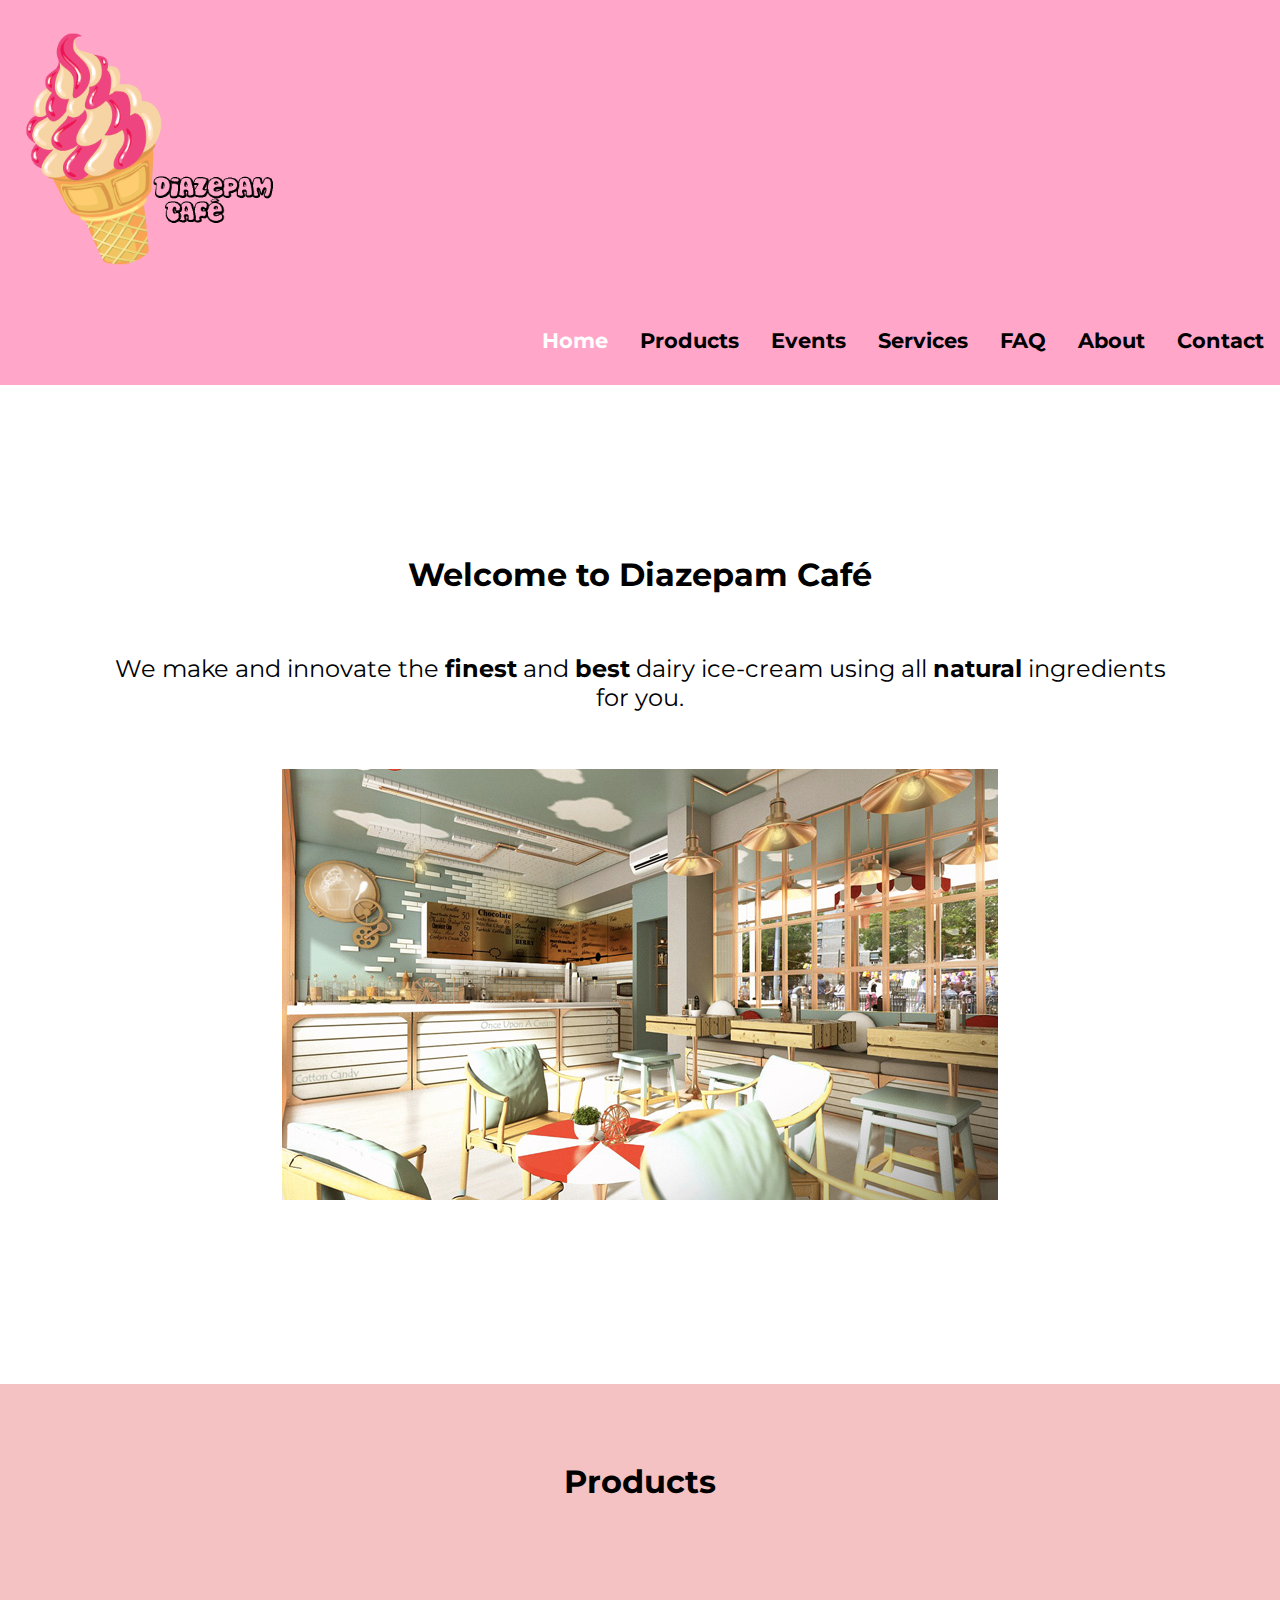
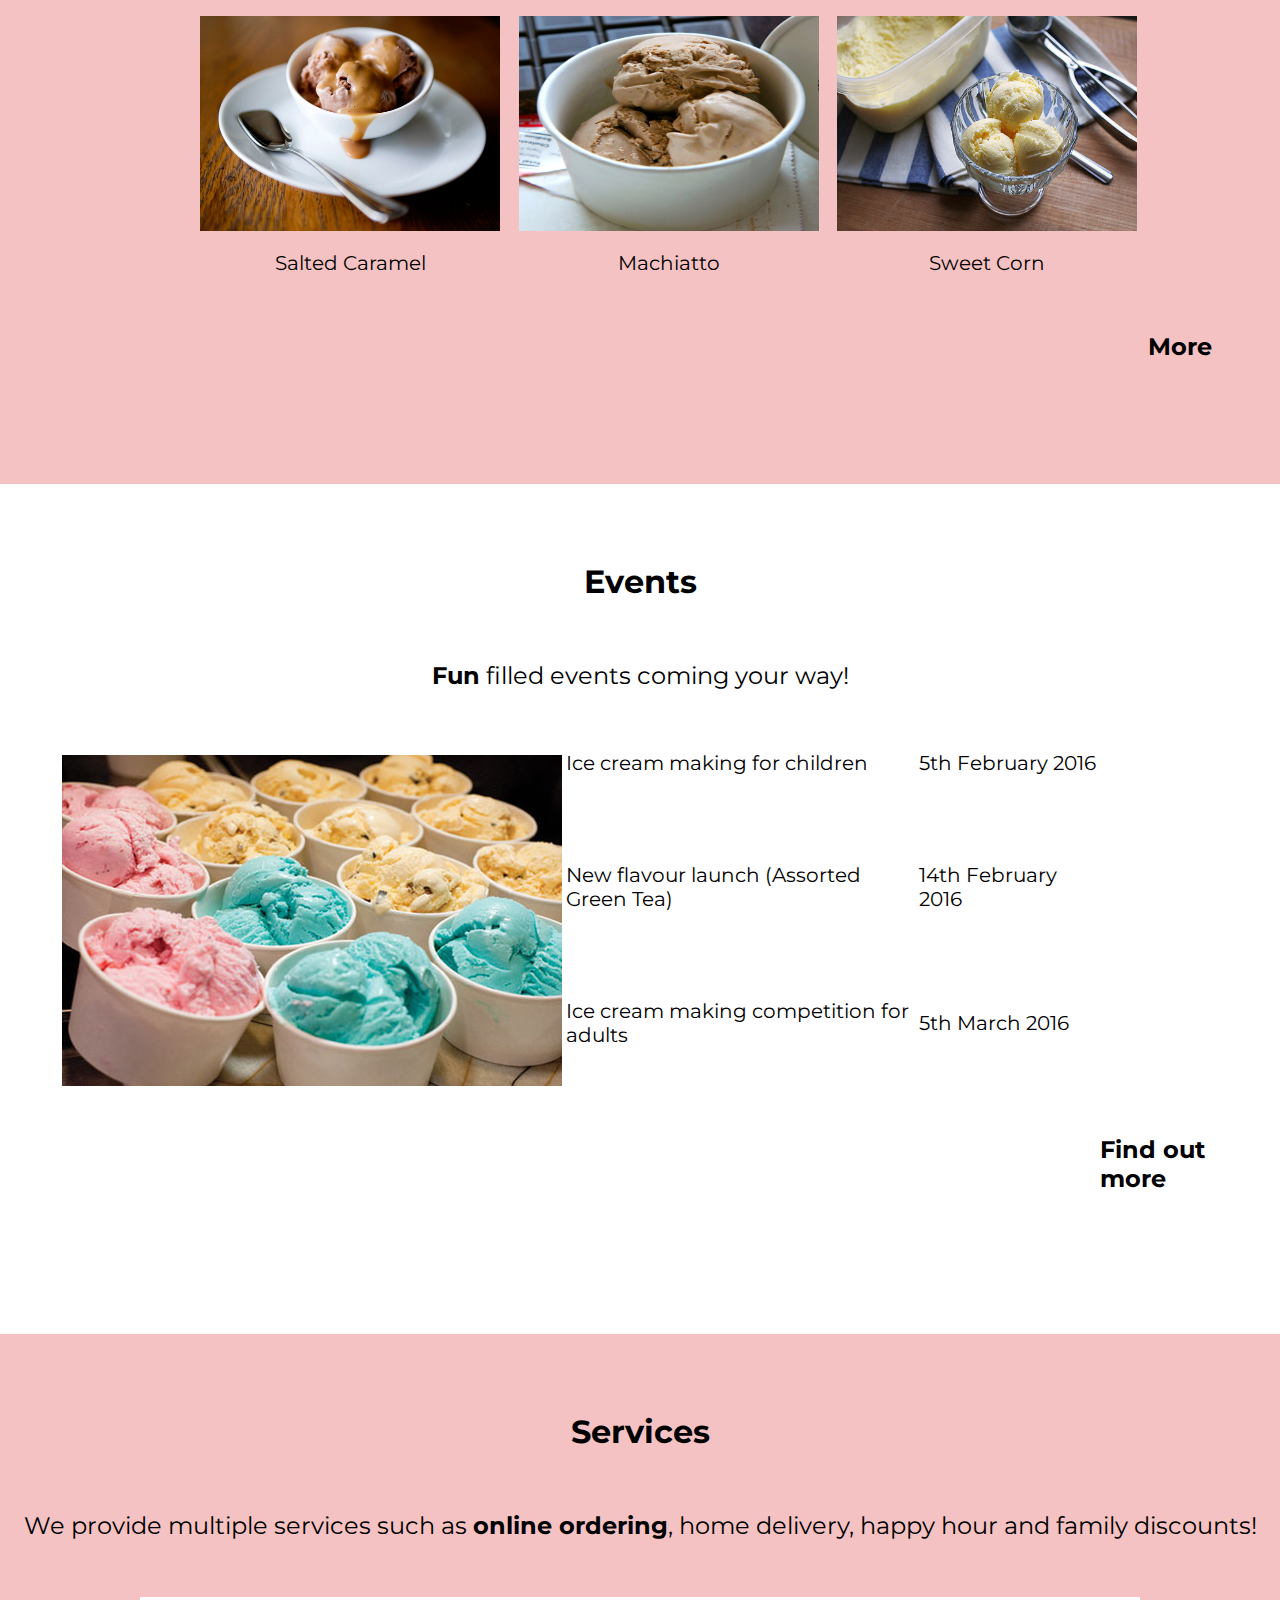
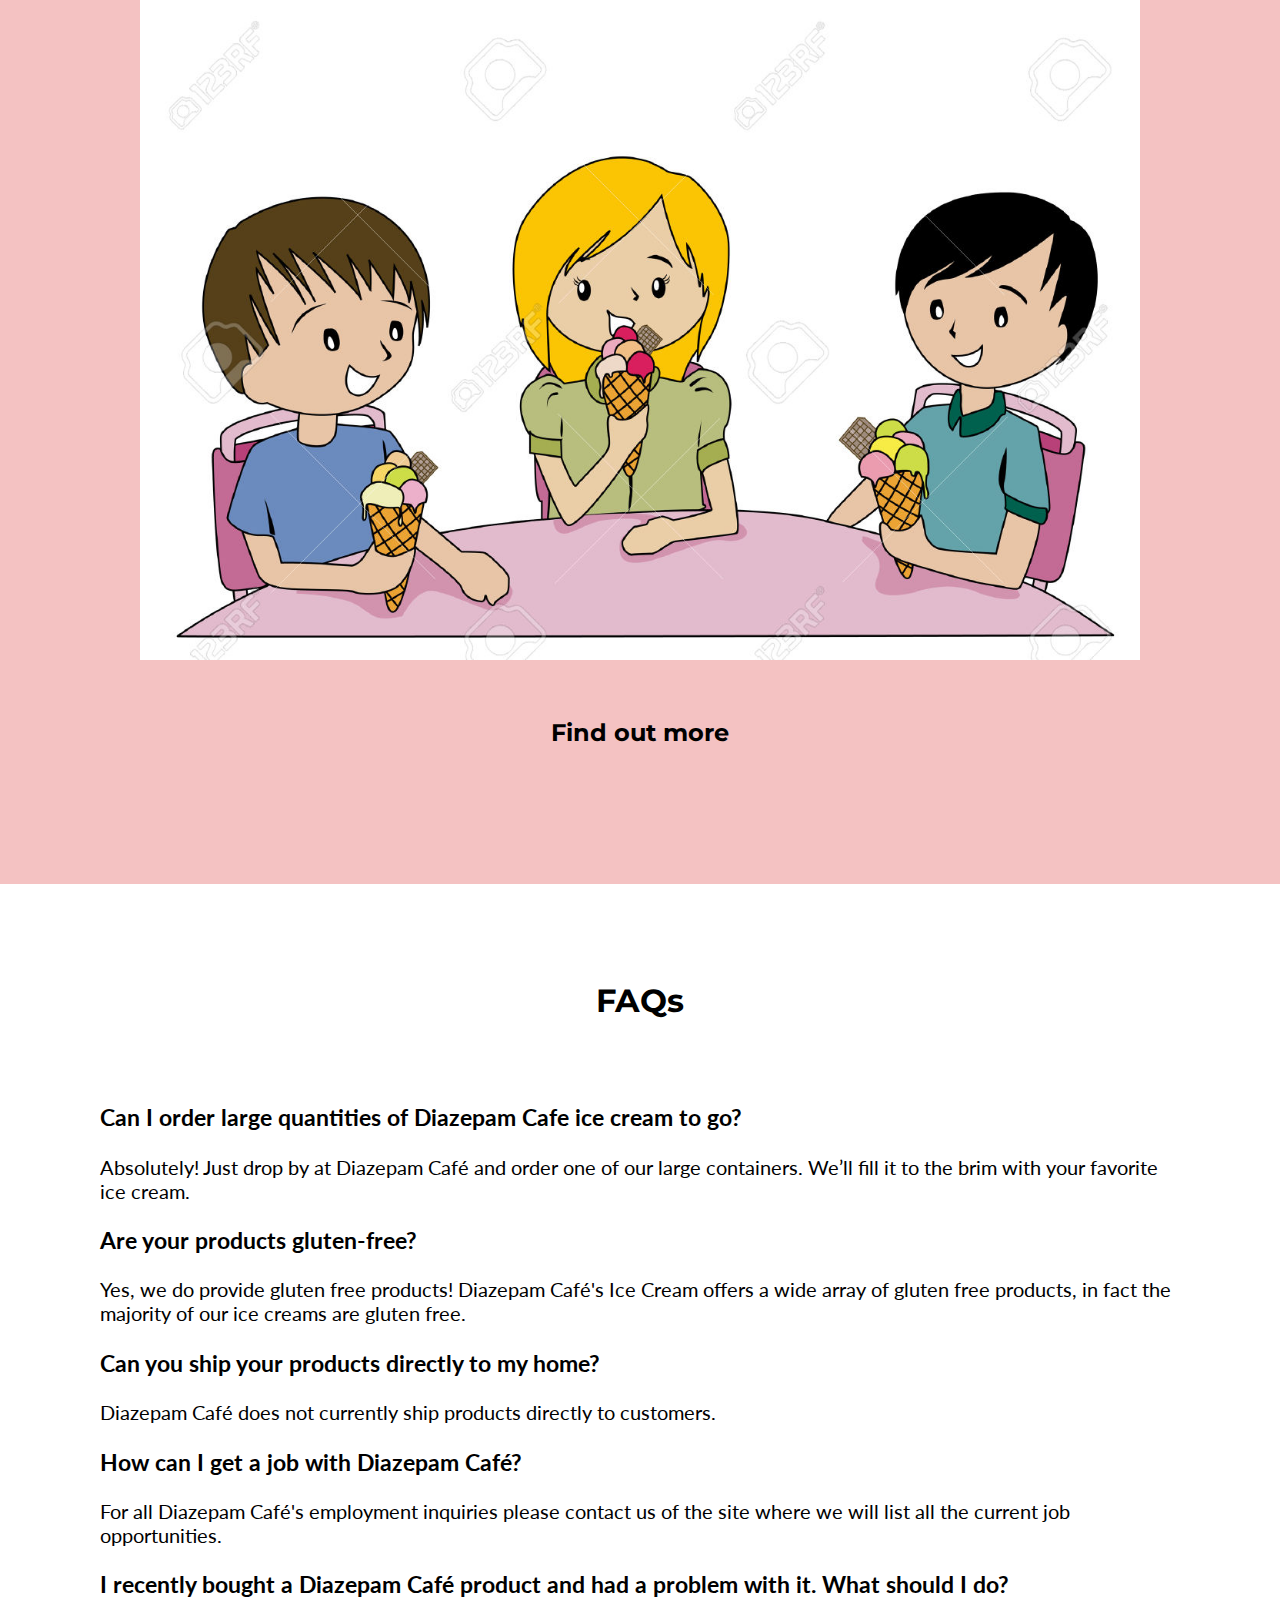
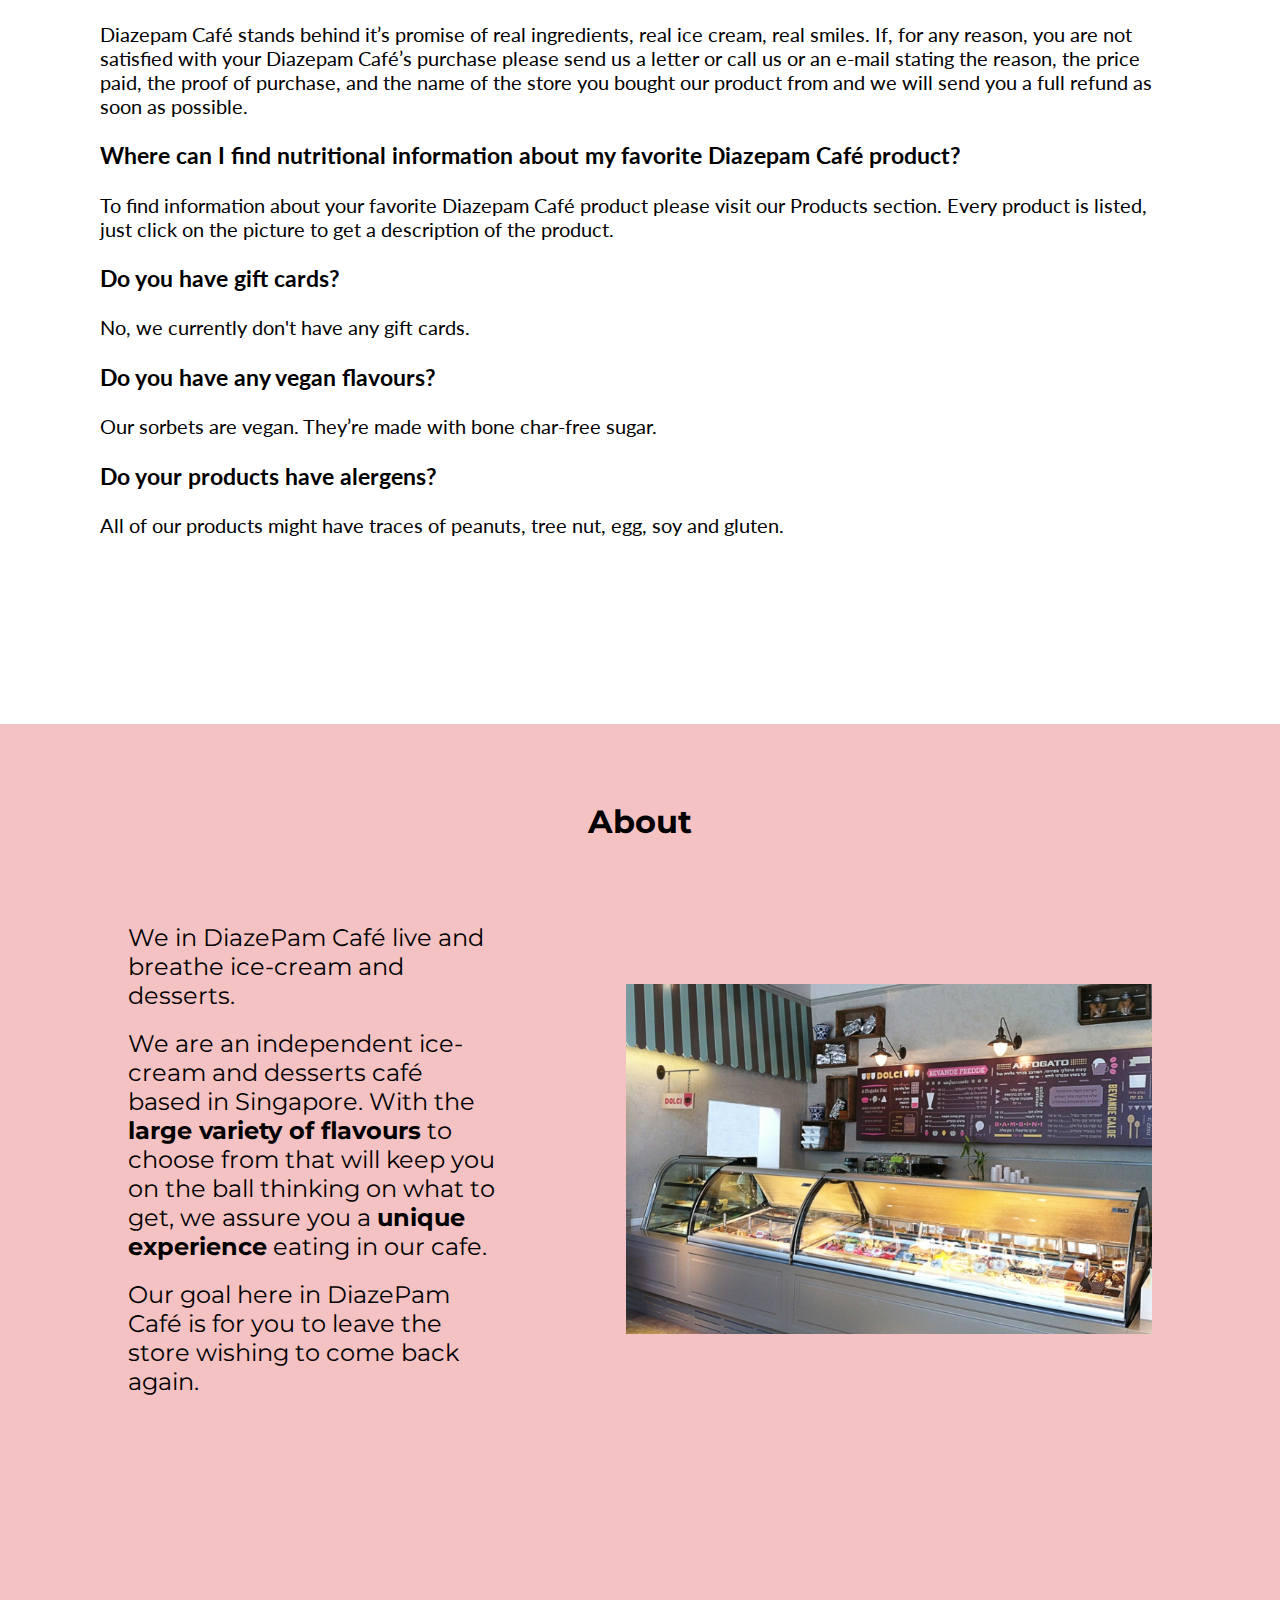
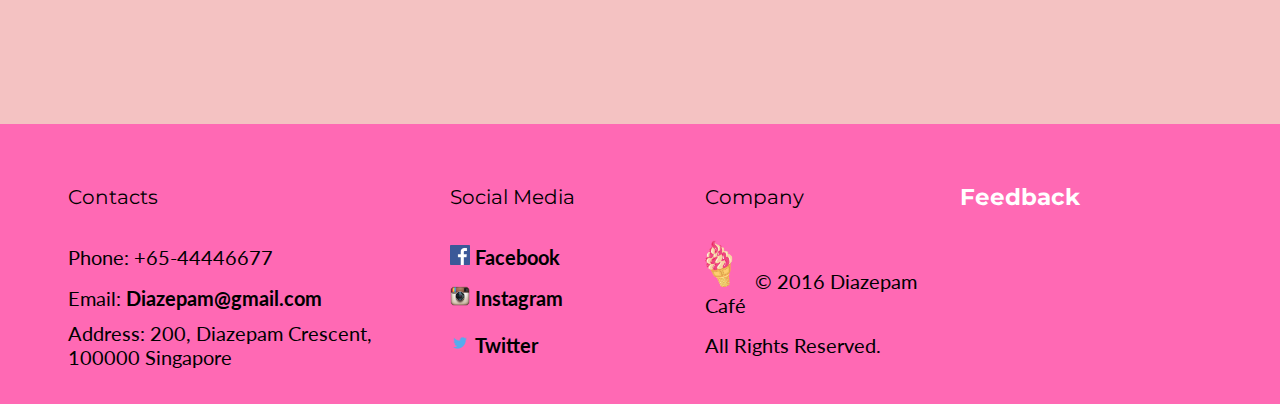
<file: index.html>
<!DOCTYPE html PUBLIC "-//W3C//DTD XHTML 1.0 Transitional//EN" "http://www.w3.org/TR/xhtml1/DTD/xhtml1-transitional.dtd">
<html xmlns="http://www.w3.org/1999/xhtml">
<head>
<meta http-equiv="Content-Type" content="text/html; charset=utf-8" />
<title>Diazepam Café</title>
<script src="js/jquery-1.11.3.js"> </script>
<script src="js/script.js"></script>
<script src="js/script_2.js"></script>
<link rel="stylesheet" href="js/magnific-popup.css" />
<script src="js/jquery.magnific-popup.js"> </script>
<script src="js/jquery.scrollTo.js"></script>

<link href='https://fonts.googleapis.com/css?family=Yellowtail|Montserrat|Lato' rel='stylesheet' type='text/css'>
<link href="styles/index_styles.css" rel="stylesheet" type="text/css" />
</head>

<body>
	<div id="banner">
	<div class="heading"><img src="images/logo.png" width="250" height="250" /></div></div>
<nav>
    <div id="nav_bar">
    	<ul>
        	<h3>
            <li><a class="nav_active" href=#banner>Home</a></li>
            <li><a href=#products>Products</a></li>
            <li><a href=#events>Events</a></li>
            <li><a href=#services>Services</a></li>
            <li><a href=#faq>FAQ</a></li>
            <li><a href=#about>About</a></li>
            <li><a href=#footer>Contact</a></li>
            </h3>
        </ul>
    </div>
</nav>
	<div id="home">
    	<div class="content">
        <center>
        <br /><br />
    	<h1>Welcome to Diazepam Café</h1>
        <br /><br />
        <div class="text">We make and innovate the <strong>finest</strong> and <strong>best</strong> dairy ice-cream using all <strong>natural</strong> ingredients for you.</div>
        <br /><br /><br />
        <img src="images/once_upon_a_cream_icecream_shop_thailand_mada_design_factory_1.png" width="716" height="431" /> </div>
	</div>
	<div id="products">
    <center>
    <br /><br /><br />
    <h1>Products</h1>
    <br /><br /><br />
    <table width="100%" height="367" border="0">
  <tr align="center">
  	<td width="15%" height="325"></td>
    <td width="25%"><p><a class="image-popup" href="images/salted_caramel.jpg" title="Our Salted Caramel ice-cream has an edge of darkness to it, with the addition of a few pads of salted butter. It'll melt into a buttery caramel that’s so irresistible, you’ll be tempted to stick your finger in for a taste."><img src="images/salted_caramel.jpg" width="300" height="215" /></a></p>
      <p>Salted Caramel</p></td>
    <td width="25%"><p><a class="image-popup" href="images/machiatto.jpg" title="This Caramel Macchiato ice-cream recipe results in a dreamy, creamy, mouthwatering experience reminiscent of your favorite coffeehouse indulgence. Easy and so rewarding."><img src="images/machiatto.jpg" width="300" height="215" /></a></p>
      <p>Machiatto</p></td>
    <td width="25%"><p><a class="image-popup" href="images/sweet_corn.jpg" title="The sweetest ice-cream in our cafe! A must try if you visit us. Our Sweet Corn ice-cream with heavenly-like texture will make you beg for more!"><img src="images/sweet_corn.jpg" width="300" height="215" /></a></p>
      <p>Sweet Corn</p></td>
    <td width="5%">&nbsp;</td>
    <td width="10%"></td>
  </tr>
  <tr>
    <td>&nbsp;</td>
    <td>&nbsp;</td>
    <td>&nbsp;</td>
    <td>&nbsp;</td>
    <td class="more"><a href="product.html"><b><h2>More</h2></b></a></td>
    <td></td>
  </tr>
</table>
	</center>
</div>
	<div id="events">
    <center>
    <br /><br /><br />
    <h1>Events</h1>
    <br /><br />
<div class="text"><strong>Fun</strong> filled events coming your way!</div>
    <br /><br />
    <table width="100%" border="0">
  <tr>
    <td width="5%">&nbsp;</td>
    <td width="35%" rowspan="3"><img src="images/tumblr_photo.jpg" width="500" height="331" /></td>
    <td width="30%"><p>Ice cream making for children</p>
      <p>&nbsp;</p></td>
    <td width="15%"><p>5th February 2016</p>
      <p>&nbsp;</p></td>
    <td width="10%">&nbsp;</td>
    <td width="5%">&nbsp;</td>
  </tr>
  <tr>
    <td>&nbsp;</td>
    <td><p>New flavour launch (Assorted Green Tea)</p>
      <p>&nbsp;</p></td>
    <td><p>14th February 2016</p>
      <p>&nbsp;</p></td>
    <td>&nbsp;</td>
    <td>&nbsp;</td>
  </tr>
  <tr>
    <td>&nbsp;</td>
    <td><p>Ice cream making competition for adults</p>
      <p>&nbsp;</p></td>
    <td><p>5th March 2016</p>
      <p>&nbsp;</p></td>
    <td>&nbsp;</td>
    <td>&nbsp;</td>
  </tr>
  <tr>
    <td>&nbsp;</td>
    <td>&nbsp;</td>
    <td>&nbsp;</td>
    <td>&nbsp;</td>
    <td class="more"><a href="events.html"><b><h2>Find out more</h2></b></a></td>
    <td></td>
  </tr>
</table>
</center>
</div>
	<div id="services">
    <center>
    <br /><br /><br />
    <h1>Services</h1>
    <br /><br />
    <div class="text">We provide multiple services such as <strong class="more"><a href="form.html">online ordering</a></strong>, home delivery, happy hour and family discounts!</div>
    <br /><br /><br />
    <img src="images/kids_eating_icecream.jpg" width="1000" height="663" />
    <br /><br /><br />
    <h2 class="more"><a href="services.html">Find out more</a></h2>
    </div>
    <div id="faq">
    <center>
    <br /><br /><br /><br />
    <h1>FAQs</h1>
    </center>
    <br /><br />
    <div class="padding">
    <div class="paragraph">
    <h3>Can I order large quantities of Diazepam Cafe ice cream to go?</h3>
	<p>Absolutely! Just drop by at Diazepam Café and order one of our large containers. We’ll fill it to the brim with your favorite ice cream.</p>
      
	<h3>Are your products gluten-free?</h3>
	<p>Yes, we do provide gluten free products! Diazepam Café's
Ice Cream offers a wide array of gluten free products, in fact the majority of our ice creams are gluten free.</p>
	<h3>Can you ship your products directly to my home?</h3>
	<p>Diazepam Café does not currently ship products directly to customers. </p>

	<h3>How can I get a job with Diazepam Café?</h3>
	<p>For all Diazepam Café's employment inquiries please contact us of the site where we will list all the current job opportunities.</p>

	<h3>I recently bought a Diazepam Café product and had a problem with it. What should I do?</h3>
	<p>Diazepam Café stands behind it’s promise of real ingredients, real ice cream, real smiles. If, for any reason, you are not satisfied with your Diazepam Café’s purchase please send us a letter or call us or an e-mail stating the reason, the price paid, the proof of purchase, and the name of the store you bought our product from and we will send you a full refund as soon as possible.</p>

	<h3>Where can I find nutritional information about my favorite Diazepam Café product?</h3>
	<p>To find information about your favorite Diazepam Café product please visit our Products section. Every product is listed, just click on the picture to get a description of the product.</p> 

	<h3>Do you have gift cards?</h3>
	<p>No, we currently don't have any gift cards.</p> 

	<h3>Do you have any vegan flavours?</h3>
	<p>Our sorbets are vegan. They’re made with bone char-free sugar.</p> 
	<h3>Do your products have alergens?</h3>
	<p>All of our products might have traces of peanuts, tree nut, egg, soy and gluten.</p> 
    </div>
    </div>
    </div>
	<div id="about">
    <center>
    <br /><br /><br />
    <h1>About</h1>
    <br /><br /><br />
    <table width="100%" border="0">
  <tr>
    <td width="10%">&nbsp;</td>
    <td width="30%"><div class="text">We in DiazePam Café live and breathe ice-cream and desserts.</div>
    <br />
      <div class="text">We are an independent ice-cream and desserts café based in Singapore. With the <strong>large variety of flavours</strong> to choose from that will keep you on the ball thinking on what to get, we assure you a <strong>unique experience</strong> eating in our cafe. </div>
      <br />
      <div class="text">Our goal here in DiazePam Café is for you to leave the store wishing to come back again.</div></td>
      <td width="10%"></td>
    <td width="30%"><img src="images/icecream_parlour.jpg" width="526" height="350" /></td>
    <td width="10%">&nbsp;</td>
  </tr>
</table>

    </div>
    <div id="footer">
      <table width="100%" border="0">
        <tr>
          <td width="5%">&nbsp;</td>
          <td width="30%"><div class="subheading">Contacts</div></td>
          <td width="20%"><div class="subheading">Social Media</div></td>
          <td width="20%"><div class="subheading">Company</div></td>
          <td width="20%"><div class="subheading"><a href="feedback.html" ><div class="feedback_color"><h3>Feedback</h3></div></a></div></td>
          <td width="5%">&nbsp;</td>
        </tr>
        <tr>
          <td>&nbsp;</td>
          <td><div class="paragraph">Phone:  +65-44446677</div></td>
          <td><div class="paragraph"><a href="https://www.facebook.com/DiazepamSG"><img src="images/facebook.png" width="20" height="20" /> <Strong>Facebook</Strong></a></div></td>
          <td rowspan="2"><div class="paragraph"><img src="images/logo_notext.png" width="50" height="50" />© 2016 Diazepam Café</div></td>
          <td>&nbsp;</td>
        </tr>
        <tr>
          <td>&nbsp;</td>
          <td><div class="paragraph">Email: <a href="mailto:Diazepam@gmail.com"><Strong>Diazepam@gmail.com</Strong></a></div></td>
          <td><div class="paragraph"><a href="https://www.instagram.com/DiazepamSG"><img src="images/instagram_logo.png" width="20" height="20" /> <Strong>Instagram</Strong></a></div></td>
          <td>&nbsp;</td>
        </tr>
        <tr>
          <td>&nbsp;</td>
          <td><div class="paragraph">Address:  200, Diazepam Crescent, 100000 Singapore</div></td>
          <td><div class="paragraph"><a href="https://www.twitter.com/DiazepamSG"><img src="images/Twitter_logo.png" width="20" height="20" /> <Strong>Twitter</Strong></a></div></td>
          <td><div class="paragraph">All Rights Reserved.</div></td>
          <td>&nbsp;</td>
        </tr>
      </table>
</div>
</body>
</html>
</file>
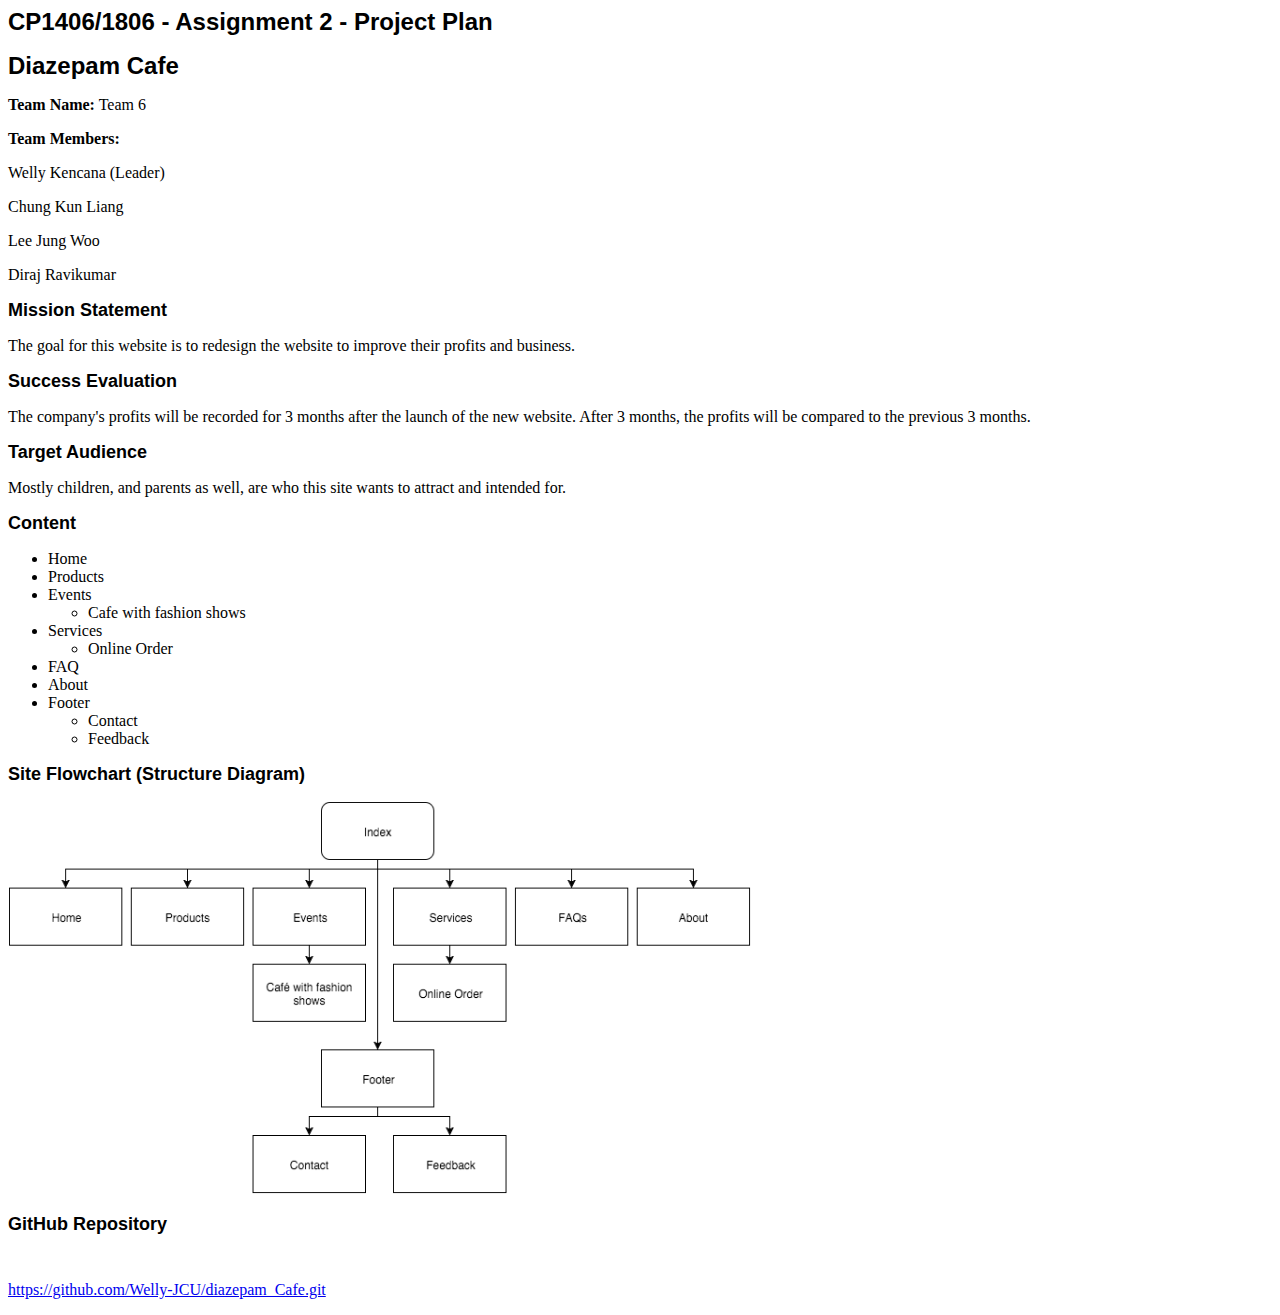
<file: plan.html>
<!DOCTYPE html PUBLIC "-//W3C//DTD HTML 4.01//EN" "http://www.w3.org/TR/html4/strict.dtd">
<html>
<head>
  <meta http-equiv="Content-Type" content="text/html; charset=utf-8">
  <meta http-equiv="Content-Style-Type" content="text/css">
  <title>A2 Project Plan by Team 6.</title>
  <meta name="Generator" content="Cocoa HTML Writer">
  <meta name="CocoaVersion" content="1404.13">
</head>
<body>
<h1 style="margin: 0.0px 0.0px 16.1px 0.0px; line-height: 28.0px; font: 24.0px Arial; color: #000000; -webkit-text-stroke: #000000"><span class="s1"><b>CP1406/1806 - Assignment 2 - Project Plan</b></span></h1>
<h1 style="margin: 0.0px 0.0px 16.1px 0.0px; line-height: 28.0px; font: 24.0px Arial; color: #000000; -webkit-text-stroke: #000000"><span class="s1"><b>Diazepam Cafe</b></span></h1>
<p class="p2"><span class="s1"><b>Team Name:</b> Team 6</span></p>
<p class="p2"><span class="s1"><b>Team Members:</b></span></p>
<p class="p2"><span class="s1">Welly Kencana (Leader)</span></p>
<p class="p2"><span class="s1">Chung Kun Liang</span></p>
<p class="p2"><span class="s1">Lee Jung Woo</span></p>
<p class="p2"><span class="s1">Diraj Ravikumar<br>
</span></p>
<h2 style="margin: 0.0px 0.0px 9.0px 0.0px; line-height: 21.0px; font: 18.0px Arial; color: #000000; -webkit-text-stroke: #000000"><span class="s1"><b>Mission Statement</b></span></h2>
<p>The goal for this website is to redesign the website to improve their profits and business. </p>
<h2 style="margin: 0.0px 0.0px 9.0px 0.0px; line-height: 21.0px; font: 18.0px Arial; color: #000000; -webkit-text-stroke: #000000"><span class="s1"><b>Success Evaluation</b></span></h2>
<p class="p2">The company's profits will be recorded for 3 months after the launch of the new website. After 3 months, the profits will be compared to the previous 3 months.</p>
<h2 style="margin: 0.0px 0.0px 9.0px 0.0px; line-height: 21.0px; font: 18.0px Arial; color: #000000; -webkit-text-stroke: #000000"><span class="s1"><b>Target Audience</b></span></h2>
<p class="p2">Mostly children, and parents as well, are who this site wants to attract and intended for.</p>
<h2 style="margin: 0.0px 0.0px 9.0px 0.0px; line-height: 21.0px; font: 18.0px Arial; color: #000000; -webkit-text-stroke: #000000"><span class="s1"><b>Content</b></span></h2>

<ul type="disc">
<li>Home</li>
<li>Products</li>
<li>Events
<ul>
<li>Cafe with fashion shows</li>
</ul>
</li>
<li>Services
<ul>
<li>Online Order</li>
</ul>
</li>
<li>FAQ</li>
<li>About</li>
<li>Footer
<ul>
<li>Contact</li>
<li>Feedback</li>
<!---<li>Chat</li>--->
</ul>
</li>
</ul>

<h2 style="margin: 0.0px 0.0px 9.0px 0.0px; line-height: 21.0px; font: 18.0px Arial; color: #000000; -webkit-text-stroke: #000000"><span class="s1"><b>Site Flowchart (Structure Diagram)</b></span></h2>
<p class="p2"><img src="images/flowchart.png" width="743" height="393" alt="flowchart"></p>
<h2 style="margin: 0.0px 0.0px 9.0px 0.0px; line-height: 21.0px; font: 18.0px Arial; color: #000000; -webkit-text-stroke: #000000"><span class="s1"><b>GitHub Repository</b></span></h2>
<p style="margin: 0.0px 0.0px 9.0px 0.0px; line-height: 21.0px; font: 18.0px Arial; color: #000000; -webkit-text-stroke: #000000">&nbsp;</p>
<p>
<a href="https://github.com/Welly-JCU/diazepam_Cafe.git"> https://github.com/Welly-JCU/diazepam_Cafe.git</a></p>
</body>
</html>
</file>
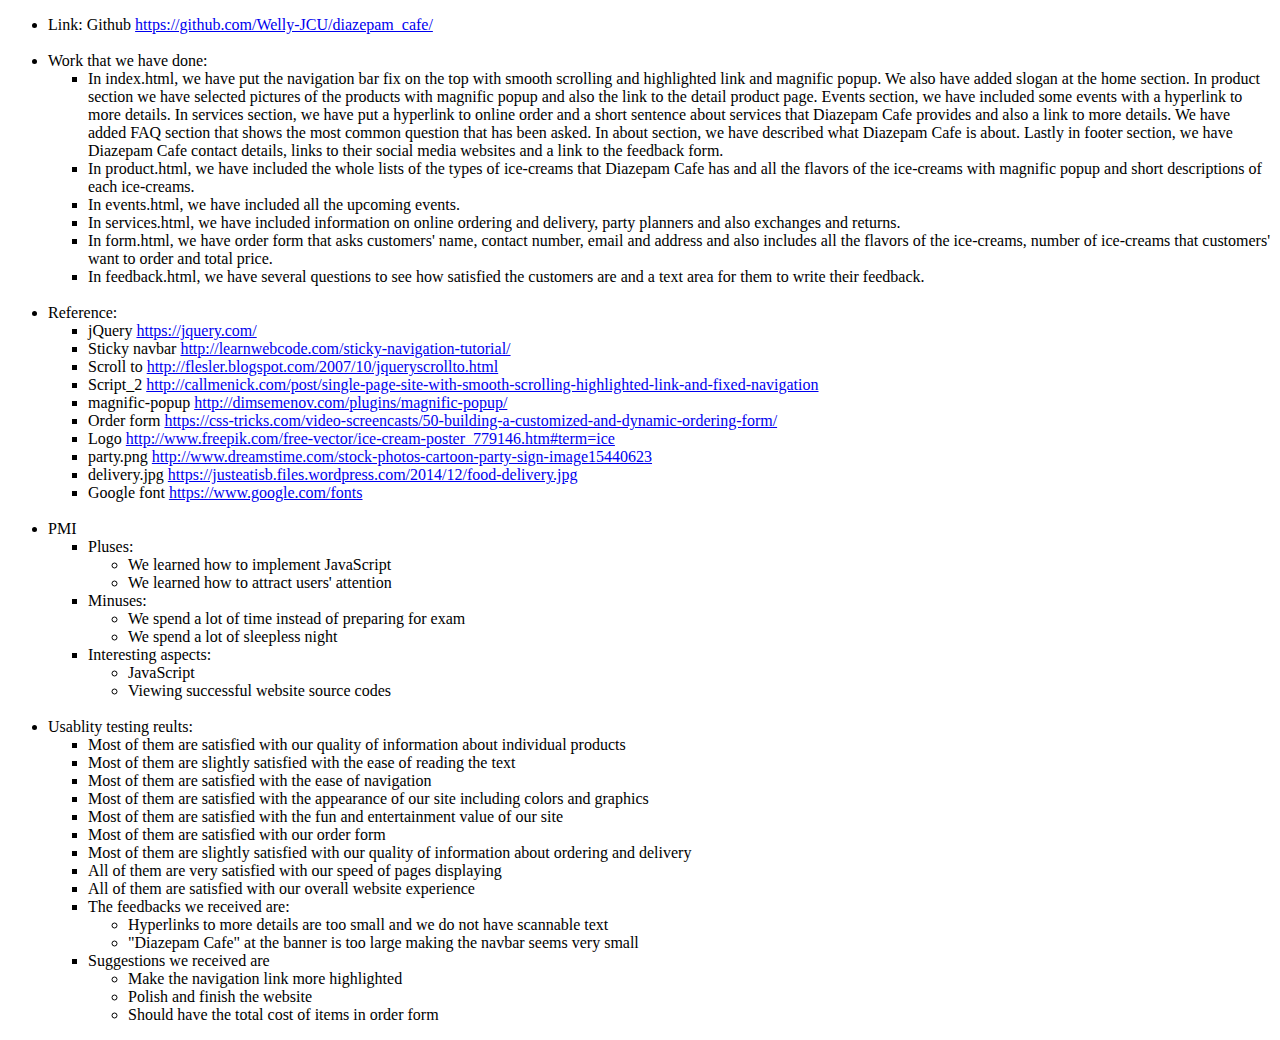
<file: report.html>
<!DOCTYPE html PUBLIC "-//W3C//DTD XHTML 1.0 Transitional//EN" "http://www.w3.org/TR/xhtml1/DTD/xhtml1-transitional.dtd">
<html xmlns="http://www.w3.org/1999/xhtml">
<head>
<meta http-equiv="Content-Type" content="text/html; charset=utf-8" />
<title>Report by Group 6</title>
</head>

<body>
<ul>
<li>Link: Github <a href="https://github.com/Welly-JCU/diazepam_cafe/"> https://github.com/Welly-JCU/diazepam_cafe/</a></li><br />
<li>Work that we have done:
<ul type="square">
<li>In index.html, we have put the navigation bar fix on the top with smooth scrolling and highlighted link and magnific popup. We also have added slogan at the home section. In product section we have selected pictures of the products with magnific popup and also the link to the detail product page. Events section, we have included some events with a hyperlink to more details. In services section, we have put a hyperlink to online order and a short sentence about services that Diazepam Cafe provides and also a link to more details. We have added FAQ section that shows the most common question that has been asked. In about section, we have described what Diazepam Cafe is about. Lastly in footer section, we have Diazepam Cafe contact details, links to their social media websites and a link to the feedback form.</li>
<li>In product.html, we have included the whole lists of the types of ice-creams that Diazepam Cafe has and all the flavors of the ice-creams with magnific popup and short descriptions of each ice-creams.</li>
<li>In events.html, we have included all the upcoming events.</li>
<li>In services.html, we have included information on online ordering and delivery, party planners and also exchanges and returns.</li>
<li>In form.html, we have order form that asks customers' name, contact number, email and address and also includes all the flavors of the ice-creams, number of ice-creams that customers' want to order and total price.</li>
<li>In feedback.html, we have several questions to see how satisfied the customers are and a text area for them to write their feedback.</li>
</ul>
</li>
<br />
<li>Reference: 
  <ul type="square">
<li>jQuery <a href="https://jquery.com/">https://jquery.com/</a></li>
<li>Sticky navbar <a href="http://learnwebcode.com/sticky-navigation-tutorial/">http://learnwebcode.com/sticky-navigation-tutorial/</a></li>
<li>Scroll to <a href="http://flesler.blogspot.com/2007/10/jqueryscrollto.html">http://flesler.blogspot.com/2007/10/jqueryscrollto.html</a></li>
<li>Script_2 <a href="http://callmenick.com/post/single-page-site-with-smooth-scrolling-highlighted-link-and-fixed-navigation">http://callmenick.com/post/single-page-site-with-smooth-scrolling-highlighted-link-and-fixed-navigation</a></li>
<li>magnific-popup <a href="http://dimsemenov.com/plugins/magnific-popup/">http://dimsemenov.com/plugins/magnific-popup/</a></li>
<li>Order form <a href="https://css-tricks.com/video-screencasts/50-building-a-customized-and-dynamic-ordering-form/">https://css-tricks.com/video-screencasts/50-building-a-customized-and-dynamic-ordering-form/</a></li>
<li>Logo <a href="http://www.freepik.com/free-vector/ice-cream-poster_779146.htm#term=ice">http://www.freepik.com/free-vector/ice-cream-poster_779146.htm#term=ice</a></li>
<li>party.png <a href="http://www.dreamstime.com/stock-photos-cartoon-party-sign-image15440623">http://www.dreamstime.com/stock-photos-cartoon-party-sign-image15440623</a></li>
<li>delivery.jpg <a href="https://justeatisb.files.wordpress.com/2014/12/food-delivery.jpg">https://justeatisb.files.wordpress.com/2014/12/food-delivery.jpg</a></li>
<li>Google font <a href="https://www.google.com/fonts">https://www.google.com/fonts</a></li>
</ul>
</li>
<br />
<li>PMI
<ul type="square">
<li>Pluses:
<ul type="circle">
<li>We learned how to implement JavaScript</li>
<li>We learned how to attract users' attention</li>
</ul>
</li>
<li>Minuses:
<ul type="circle">
  <li>We spend a lot of time instead of preparing for exam</li>
  <li>We spend a lot of sleepless night </li>
</ul>
</li>
<li>Interesting aspects:
<ul type="circle">
	<li>JavaScript</li>
    <li>Viewing successful website source codes</li>
</ul>
</li>
</ul>
</li>
<br />
<li>Usablity testing reults:
<ul type="square">
<li>Most of them are satisfied with our quality of information about individual products</li>
<li>Most of  them are slightly satisfied with the ease of reading the text</li>
<li>Most of them are satisfied with the ease of navigation</li>
<li>Most of them are satisfied with the appearance of our site including colors and graphics</li>
<li>Most of them are satisfied with the fun and entertainment value of our site</li>
<li>Most of them are satisfied with our order form</li>
<li>Most of them are slightly satisfied with our quality of information about ordering and delivery</li>
<li>All of them are very satisfied with our speed of pages displaying</li>
<li>All of them are satisfied with our overall website experience</li>
<li>The feedbacks we received are:
<ul type="circle">
<li>Hyperlinks to more details are too small and we do not have scannable text</li>
<li>&quot;Diazepam Cafe&quot; at the banner is too large making the navbar seems very small</li>
</ul>
</li>
<li>Suggestions we received are
<ul type="circle">
<li>Make the navigation link more highlighted</li>
<li>Polish and finish the website</li>
<li>Should have the total cost of items in order form</li>
</ul>
</li>
</ul>
</li>
</ul>
</body>
</html>
</file>
<file: styles/index_styles.css>
@charset "utf-8";
/* CSS Document */

body {
	margin: 0;
}

p {
	font-size: 20px;
}

.text {
	font-size: 24px;
}

.heading {
	padding-top: 25px;
	padding-left: 25px;
}

.subheading {
	font-family: 'Montserrat', sans-serif;
	font-size: 20px;
}

.paragraph {
	 font-family: 'Lato', sans-serif;
	 font-size: 20px;
	}
	
#banner {
	background-color: #FFA6C9;
	width:100%;
}

nav {
	background-color: #FFA6C9;
	float: right;
	text-align: right;
	font-family: 'Montserrat', sans-serif;
	font-size: 18px;
	width: 100%;
}

nav ul {
    list-style-type: none;
	float: right;
    padding: 0;
    overflow: hidden;
    background-color: #FFA6C9;
}

nav li {
	float: left;
	padding: 14px 16px;
	display: block;
    color: black;
    text-align: center;
    text-decoration: none;
}

nav a:link:not(.nav_active) {
    text-decoration: none;
	color: black;
}

nav a:visited:not(.nav_active) {
    text-decoration: none;
	color: black;
}

nav a:hover:not(.nav_active) {
	color: white;
}

a.nav_active {
	text-decoration: none;
	color: white;
}

.fixed {
	position: fixed;
	top: 0;
	width: 100%;
}

.nav-placeholder {
	text-align:right;
}

#footer {
	background-color: #FF69B4;
	width:100%;
	padding-top:2em;
	padding-bottom:2em;
}

#footer a:link {
    text-decoration: none;
	color: black;
}

#footer a:visited {
    text-decoration: none;
	color: black;
}

#home {
	display: block;
	background-color: white;
	width:100%;
	height: 1000px;
	font-family: 'Montserrat', sans-serif;
}

#products {
	display: block;
	background-color: #F4C2C2;
	width:100%;
	height: 700px;
	font-family: 'Montserrat', sans-serif;
}

#events {
	display: block;
	background-color: white;
	width:100%;
	height: 850px;
	font-family: 'Montserrat', sans-serif;
}

#services {
	display: block;
	background-color: #F4C2C2;
	width:100%;
	height: 1150px;
	font-family: 'Montserrat', sans-serif;
}

#faq {
	display: block;
	background-color: white;
	width:100%;
	height: 1440px;
	font-family: 'Montserrat', sans-serif;
}

#about {
	display: block;
	background-color: #F4C2C2;
	width:100%;
	height: 1000px;
	font-family: 'Montserrat', sans-serif;
}

.more a:link {
    text-decoration: none;
	color: black;
}

.more a:visited {
    text-decoration: none;
	color: black;
}

.more a:hover {
	color: #FF69B4;
}

.content {
	padding: 7em;
}

.padding {
	width: 1080px;
	margin: auto;
}

.eventspadding {
	width: 960px;
	margin: auto;
}

.feedback_color {
	color: white;
}
</file>
